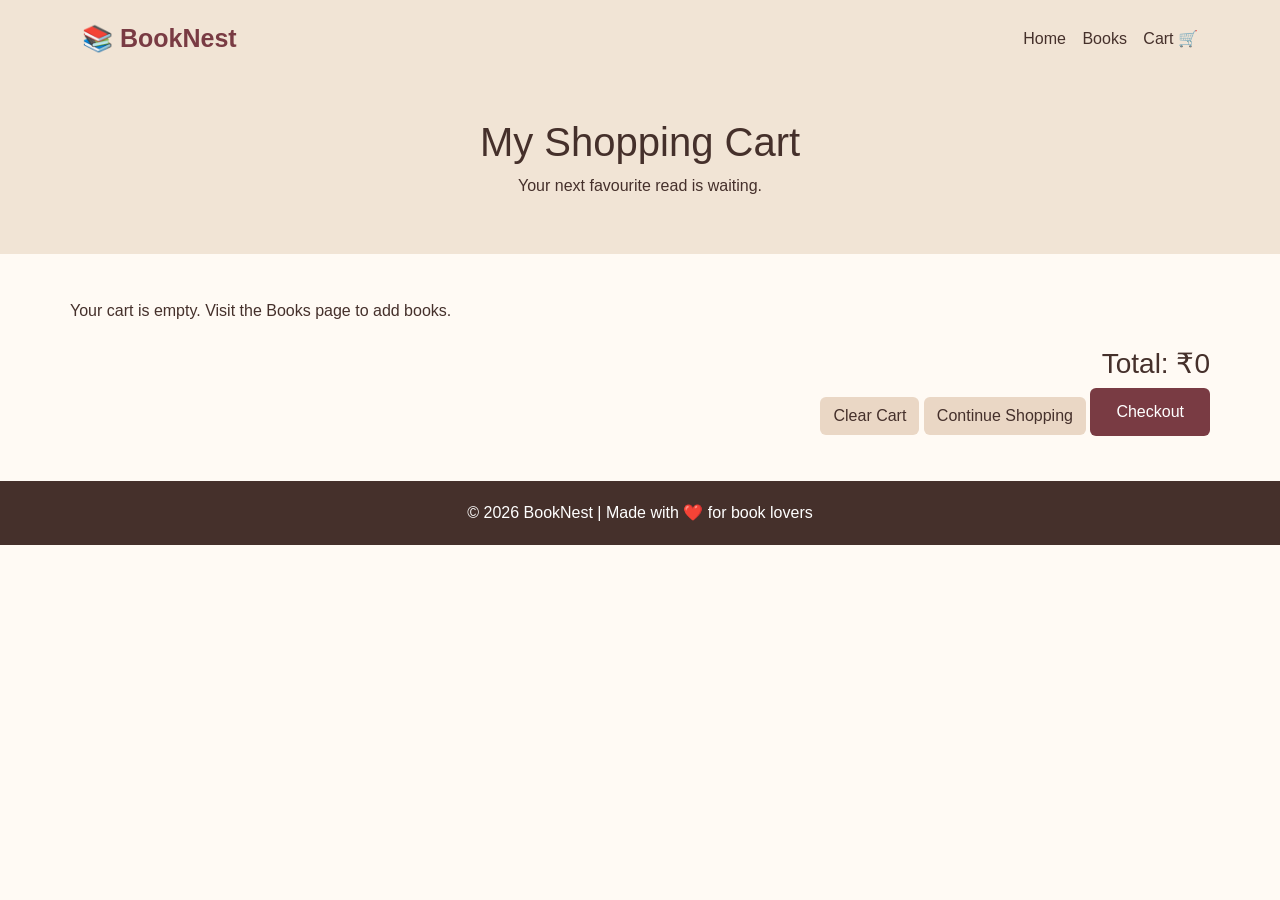
<file: cart.html>
<!DOCTYPE html>
<html lang="en">
<head>
    <meta charset="UTF-8">
    <meta name="viewport" content="width=device-width, initial-scale=1.0">
    <title>My Cart - BookNest</title>
    <link href="https://cdn.jsdelivr.net/npm/bootstrap@5.3.3/dist/css/bootstrap.min.css" rel="stylesheet">
    <link rel="stylesheet" href="style.css">
</head>
<body>

<nav class="navbar">
    <div class="container">
        <a class="navbar-brand" href="index.html">📚 BookNest</a>
        <div>
            <a class="nav-link d-inline-block" href="index.html">Home</a>
            <a class="nav-link d-inline-block" href="books.html">Books</a>
            <a class="nav-link d-inline-block" href="cart.html">Cart 🛒</a>
        </div>
    </div>
</nav>

<section class="page-banner">
    <h1>My Shopping Cart</h1>
    <p>Your next favourite read is waiting.</p>
</section>

<section class="container content-section">
    <div id="cart-items"></div>
    <div class="text-end mt-4">
        <h3>Total: ₹<span id="cart-total">0</span></h3>
        <button class="btn card-btn" onclick="clearCart()">Clear Cart</button>
        <a href="books.html" class="btn card-btn">Continue Shopping</a>
        <a href="checkout.html" class="btn main-btn">Checkout</a>
    </div>
</section>

<footer><p>© 2026 BookNest | Made with ❤️ for book lovers</p></footer>

<script src="script.js"></script>
</body>
</html>
</file>
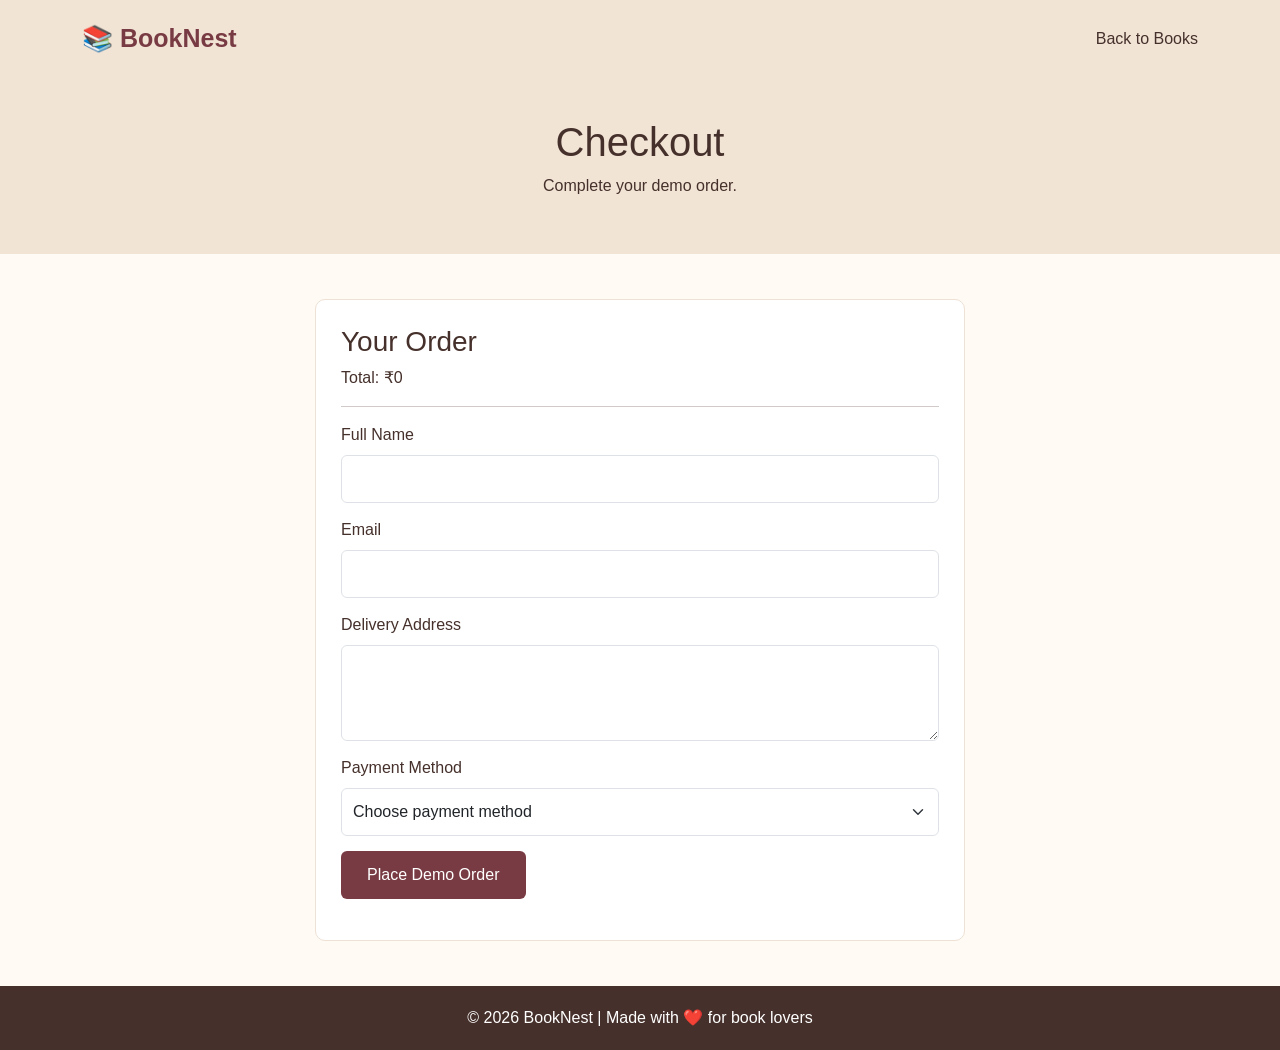
<file: checkout.html>
<!DOCTYPE html>
<html lang="en">
<head>
    <meta charset="UTF-8">
    <meta name="viewport" content="width=device-width, initial-scale=1.0">
    <title>Checkout - BookNest</title>
    <link href="https://cdn.jsdelivr.net/npm/bootstrap@5.3.3/dist/css/bootstrap.min.css" rel="stylesheet">
    <link rel="stylesheet" href="style.css">
</head>
<body>

<nav class="navbar">
    <div class="container">
        <a class="navbar-brand" href="index.html">📚 BookNest</a>
        <a href="books.html" class="nav-link">Back to Books</a>
    </div>
</nav>

<section class="page-banner">
    <h1>Checkout</h1>
    <p>Complete your demo order.</p>
</section>

<section class="container content-section">
    <div class="form-box">
        <h3>Your Order</h3>
        <p>Total: ₹<span id="checkout-total">0</span></p>
        <hr>

        <form id="checkout-form">
            <label class="form-label">Full Name</label>
            <input type="text" class="form-control" required>

            <label class="form-label">Email</label>
            <input type="email" class="form-control" required>

            <label class="form-label">Delivery Address</label>
            <textarea class="form-control" rows="3" required></textarea>

            <label class="form-label">Payment Method</label>
            <select class="form-select" required>
                <option value="">Choose payment method</option>
                <option>Cash on Delivery (Demo)</option>
                <option>Pay Later (Demo)</option>
            </select>

            <button type="submit" class="btn main-btn">Place Demo Order</button>
        </form>

        <p id="checkout-message" class="mt-3"></p>
    </div>
</section>

<footer><p>© 2026 BookNest | Made with ❤️ for book lovers</p></footer>
<script src="script.js"></script>
</body>
</html>
</file>
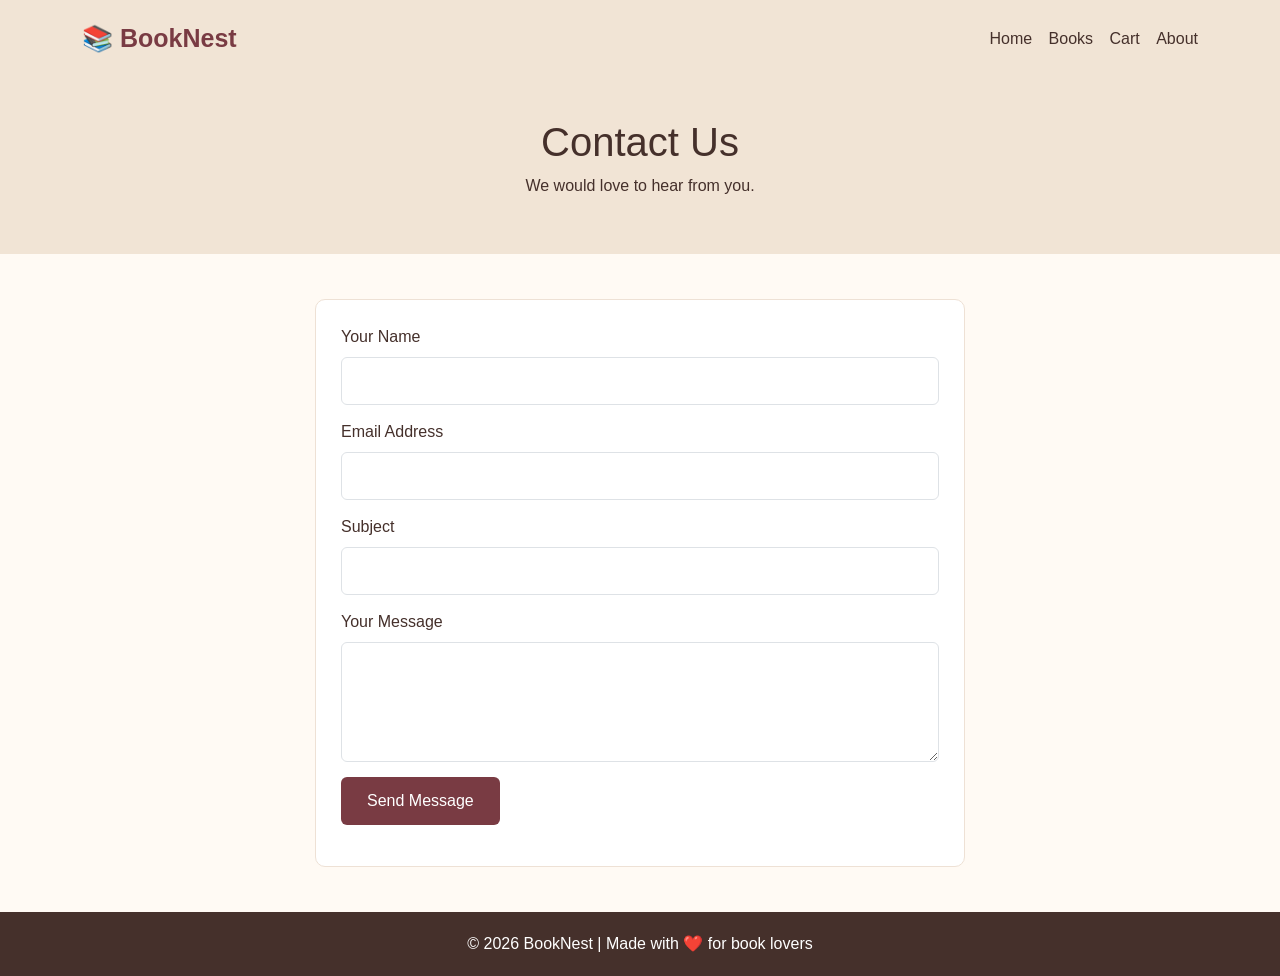
<file: contact.html>
<!DOCTYPE html>
<html lang="en">
<head>
    <meta charset="UTF-8">
    <meta name="viewport" content="width=device-width, initial-scale=1.0">
    <title>Contact - BookNest</title>
    <link href="https://cdn.jsdelivr.net/npm/bootstrap@5.3.3/dist/css/bootstrap.min.css" rel="stylesheet">
    <link rel="stylesheet" href="style.css">
</head>
<body>

<nav class="navbar">
    <div class="container">
        <a class="navbar-brand" href="index.html">📚 BookNest</a>
        <div>
            <a class="nav-link d-inline-block" href="index.html">Home</a>
            <a class="nav-link d-inline-block" href="books.html">Books</a>
            <a class="nav-link d-inline-block" href="cart.html">Cart</a>
            <a class="nav-link d-inline-block" href="about.html">About</a>
        </div>
    </div>
</nav>

<section class="page-banner">
    <h1>Contact Us</h1>
    <p>We would love to hear from you.</p>
</section>

<section class="container content-section">
    <div class="form-box">
        <form id="contact-form">
            <label class="form-label">Your Name</label>
            <input type="text" class="form-control" required>

            <label class="form-label">Email Address</label>
            <input type="email" class="form-control" required>

            <label class="form-label">Subject</label>
            <input type="text" class="form-control" required>

            <label class="form-label">Your Message</label>
            <textarea class="form-control" rows="4" required></textarea>

            <button type="submit" class="btn main-btn">Send Message</button>
        </form>
        <p id="contact-message" class="mt-3"></p>
    </div>
</section>

<footer><p>© 2026 BookNest | Made with ❤️ for book lovers</p></footer>
<script src="script.js"></script>
</body>
</html>
</file>
<file: style.css>
* {
    box-sizing: border-box;
}

body {
    margin: 0;
    font-family: Arial, sans-serif;
    background-color: #fffaf4;
    color: #45302b;
}

.navbar {
    background-color: #f1e4d5;
    padding: 15px 0;
}

.navbar-brand {
    color: #793b43;
    font-size: 25px;
    font-weight: bold;
}

.nav-link {
    color: #45302b;
    margin-left: 12px;
}

.nav-link:hover,
.nav-link.active {
    color: #a45c52;
}

.hero {
    background-color: #f7eee4;
    padding: 65px 0;
}

.small-heading {
    color: #a45c52;
    font-weight: bold;
    letter-spacing: 2px;
    font-size: 13px;
}

.hero h1 {
    font-size: 48px;
    font-weight: bold;
    line-height: 1.2;
    margin: 15px 0;
}

.hero-text {
    font-size: 17px;
    line-height: 1.8;
    max-width: 450px;
    margin-bottom: 25px;
}

.hero-img {
    width: 100%;
    max-width: 380px;
    height: 320px;
    object-fit: cover;
    border-radius: 12px;
}

.main-btn {
    background-color: #793b43;
    color: white;
    padding: 11px 25px;
    border-radius: 6px;
}

.main-btn:hover {
    background-color: #5d2931;
    color: white;
}

.section-title {
    text-align: center;
}

.section-title h2 {
    font-size: 32px;
    font-weight: bold;
}

.section-title p {
    color: #806d63;
}

.book-card {
    background-color: white;
    padding: 22px;
    text-align: center;
    border: 1px solid #eee1d5;
    border-radius: 10px;
    height: 100%;
    transition: 0.3s;
}

.book-card:hover {
    transform: translateY(-5px);
    box-shadow: 0 8px 18px #00000012;
}

.book-card img {
    height: 210px;
    width: 145px;
    object-fit: contain;
    margin-bottom: 18px;
}

.book-card h5 {
    font-size: 18px;
    min-height: 44px;
}

.book-card p {
    color: #806d63;
    font-size: 14px;
}

.book-card h6 {
    color: #793b43;
    font-size: 19px;
    font-weight: bold;
}

.card-btn {
    background-color: #ead7c5;
    color: #45302b;
    margin-top: 8px;
}

.card-btn:hover {
    background-color: #793b43;
    color: white;
}

.quote-section {
    background-color: #ead7c5;
    padding: 45px 15px;
    margin-top: 20px;
}

.quote-section h2 {
    font-size: 26px;
}

footer {
    background-color: #45302b;
    color: white;
    text-align: center;
    padding: 20px 10px;
    margin-top: 0;
}

footer p {
    margin: 0;
}

.page-banner {
    background-color: #f1e4d5;
    text-align: center;
    padding: 40px 15px;
}

.content-section {
    padding: 45px 0;
}

.form-box {
    background-color: white;
    border: 1px solid #eee1d5;
    border-radius: 10px;
    padding: 25px;
    max-width: 650px;
    margin: 0 auto;
}

.form-control,
.form-select {
    margin-bottom: 15px;
    padding: 11px;
}

.cart-item {
    background-color: white;
    border: 1px solid #eee1d5;
    padding: 15px;
    margin-bottom: 12px;
    border-radius: 8px;
}

@media (max-width: 768px) {
    .hero {
        padding: 40px 0;
    }

    .hero h1 {
        font-size: 36px;
    }

    .hero-img {
        height: 250px;
    }
}
</file>
